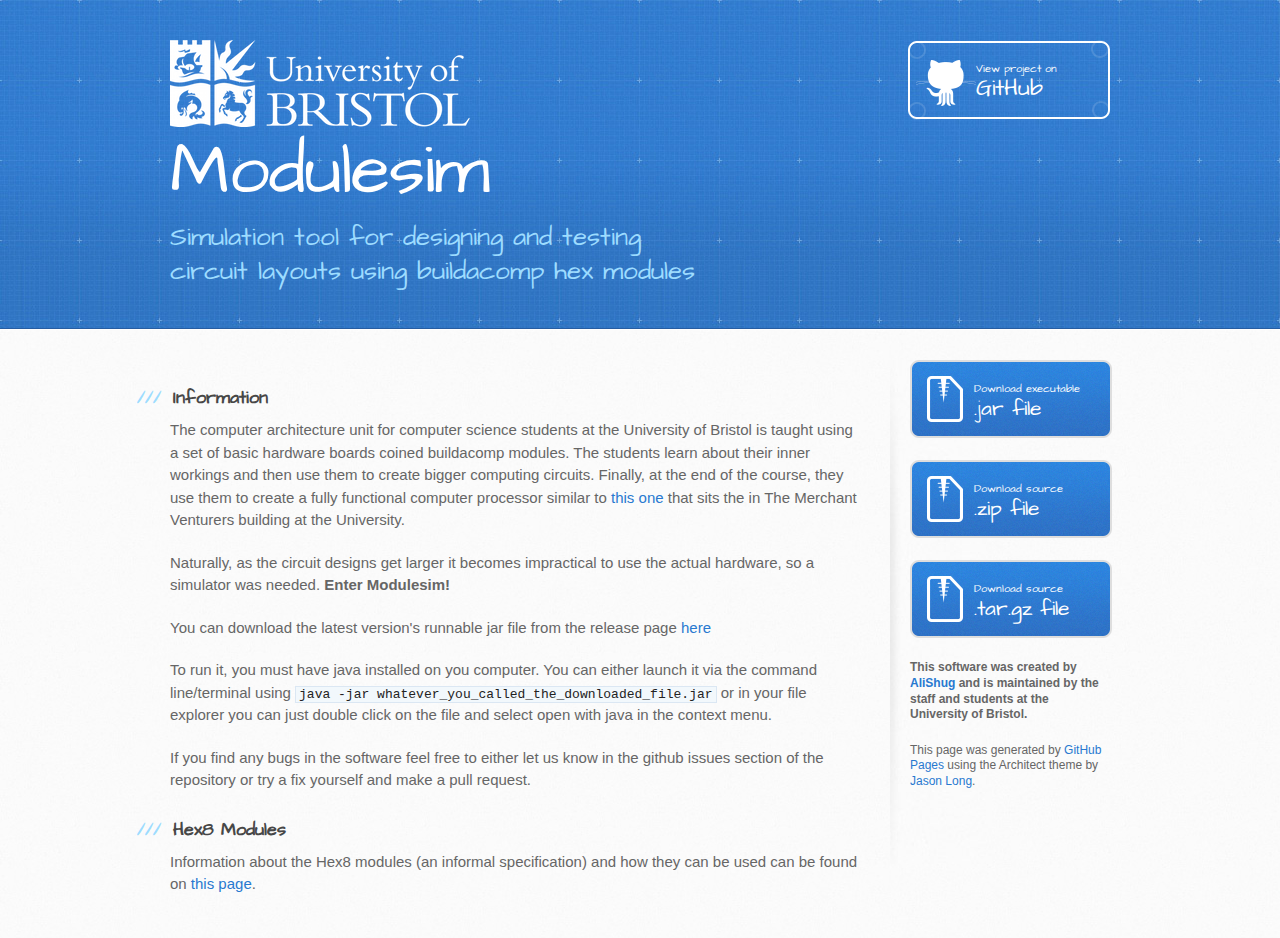
<file: index.html>
<!DOCTYPE html>
<html>
  <head>
    <meta charset='utf-8'>
    <meta http-equiv="X-UA-Compatible" content="chrome=1">
    <meta name="viewport" content="width=device-width, initial-scale=1, maximum-scale=1">
    <link href='https://fonts.googleapis.com/css?family=Architects+Daughter' rel='stylesheet' type='text/css'>
    <link rel="stylesheet" type="text/css" href="stylesheets/stylesheet.css" media="screen">
    <link rel="stylesheet" type="text/css" href="stylesheets/github-light.css" media="screen">
    <link rel="stylesheet" type="text/css" href="stylesheets/print.css" media="print">

    <!--[if lt IE 9]>
    <script src="//html5shiv.googlecode.com/svn/trunk/html5.js"></script>
    <![endif]-->

    <title>Modulesim (UoB)</title>
  </head>

  <body>
    <header>
      <div class="inner">
        <img id="logo" src="images/logo.png">
        <h1>Modulesim</h1>
        <h2>Simulation tool for designing and testing circuit layouts using  buildacomp hex modules</h2>
        <a href="https://github.com/uobteachingtechnologist/ModuleSim" class="button"><small>View project on</small> GitHub</a>
      </div>
    </header>

    <div id="content-wrapper">
      <div class="inner clearfix">
        <section id="main-content">
          <h3>
            <a class="anchor" href="#main" aria-hidden="true"><span class="octicon octicon-link"></span></a>Information
		  </h3>

          <p>The computer architecture unit for computer science students at the University of Bristol is taught using a set of basic hardware boards coined buildacomp modules. The students learn about their inner workings and then use them to create bigger computing circuits. Finally, at the end of the course, they use them to create a fully functional computer processor similar to <a href="https://bighexmachine.github.io/">this one</a> that sits the in The Merchant Venturers building at the University.</p>
          <p>Naturally, as the circuit designs get larger it becomes impractical to use the actual hardware, so a simulator was needed. <b>Enter Modulesim!</b></p>
          <p>You can download the latest version's runnable jar file from the release page <a href="https://github.com/uobteachingtechnologist/ModuleSim/releases">here</a></p>
          <p>To run it, you must have java installed on you computer. You can either launch it via the command line/terminal using <code>java -jar whatever_you_called_the_downloaded_file.jar</code> or in your file explorer you can just double click on the file and select open with java in the context menu.</p>
          <p>If you find any bugs in the software feel free to either let us know in the github issues section of the repository or try a fix yourself and make a pull request.</p>
		  
		  <h3>
            <a class="anchor" href="#hex8" aria-hidden="true"><span class="octicon octicon-link"></span></a>Hex8 Modules
		  </h3>

          <p>
			Information about the Hex8 modules (an informal specification) and how they can be used can be found on <a href="modules.html" alt="Hex8 Modules Specification">this page</a>.
		  </p>
        </section>
		
        <aside id="sidebar">
          <a href="https://github.com/uobteachingtechnologist/ModuleSim/releases" class="button">
            <small>Download executable</small>
            .jar file
          </a>
          <a href="https://github.com/uobteachingtechnologist/ModuleSim/zipball/master" class="button">
            <small>Download source</small>
            .zip file
          </a>
          <a href="https://github.com/uobteachingtechnologist/ModuleSim/tarball/master" class="button">
            <small>Download source</small>
            .tar.gz file
          </a>

          <p class="repo-owner">This software was created by <a href="https://github.com/AliShug">AliShug</a> and is maintained by the staff and students at the University of Bristol.</p>

          <p>This page was generated by <a href="https://pages.github.com">GitHub Pages</a> using the Architect theme by <a href="https://twitter.com/jasonlong">Jason Long</a>.</p>
        </aside>
      </div>
    </div>


  </body>
</html>
</file>
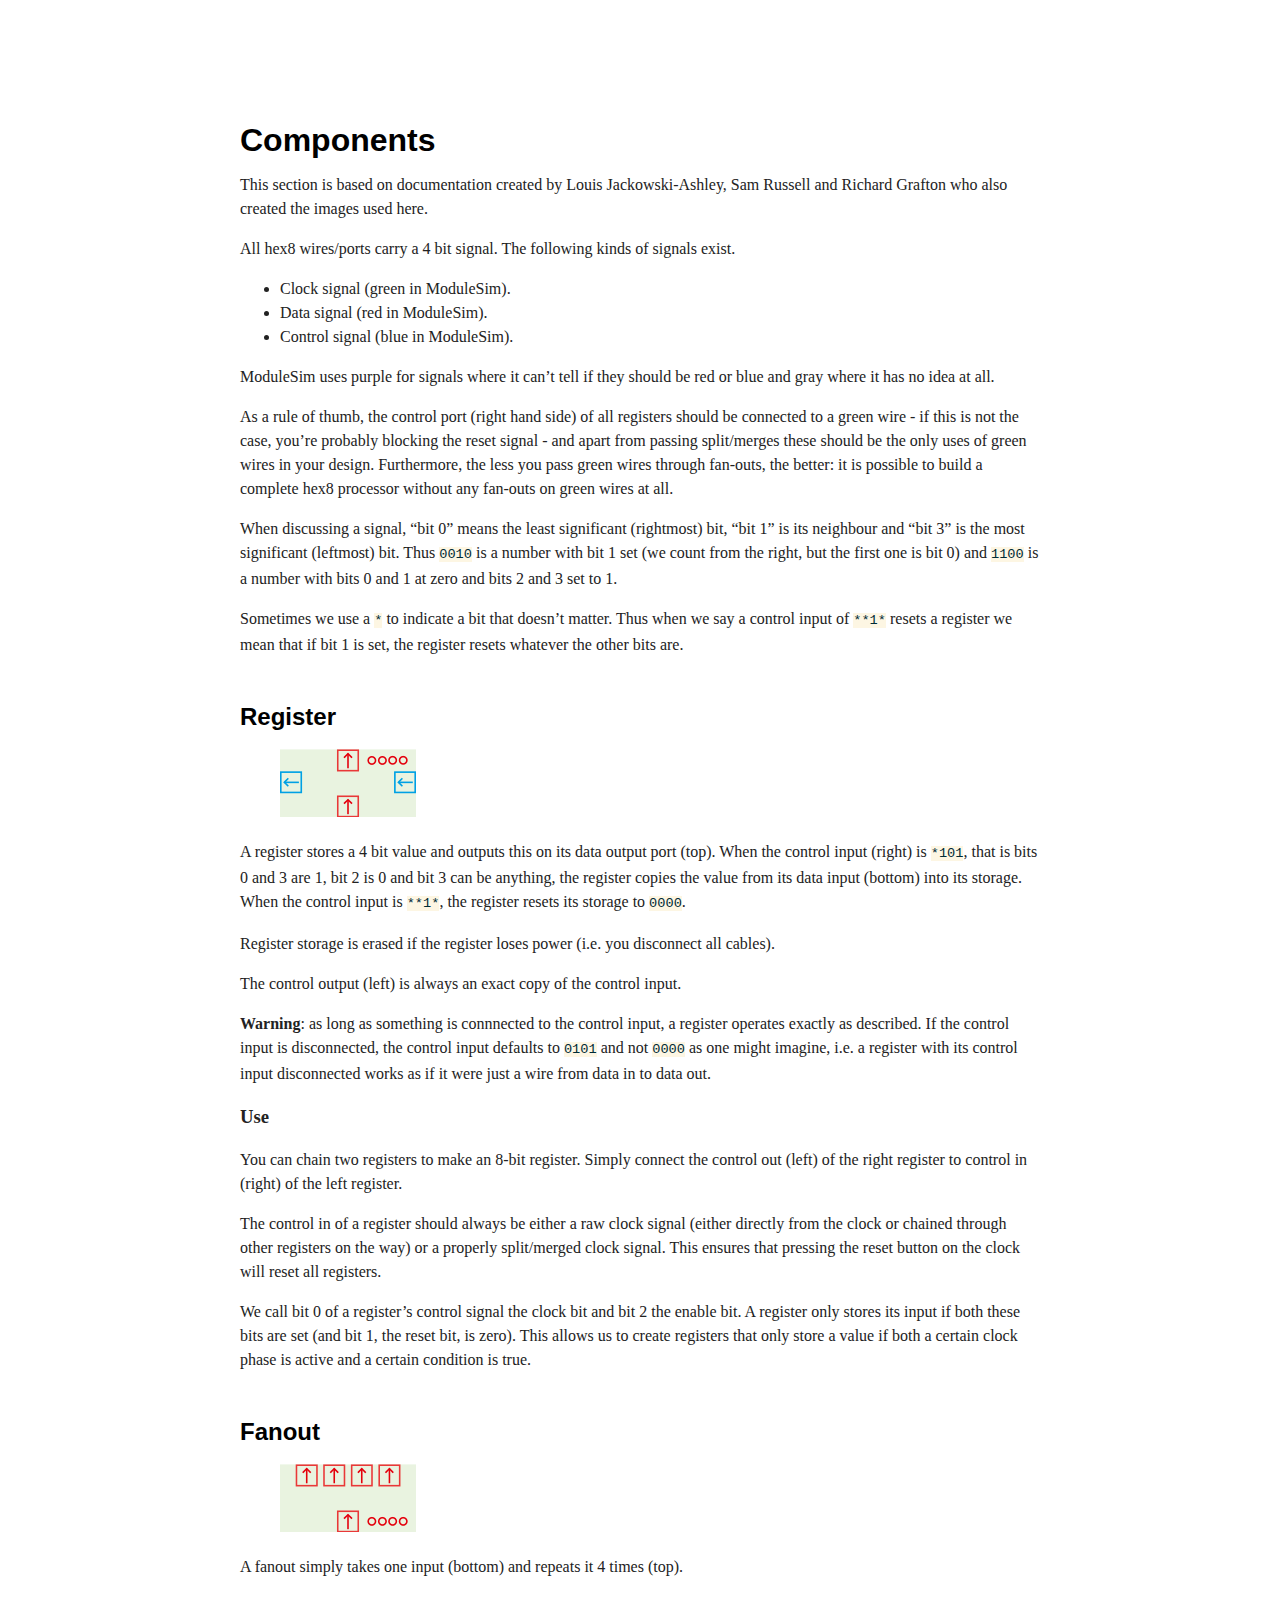
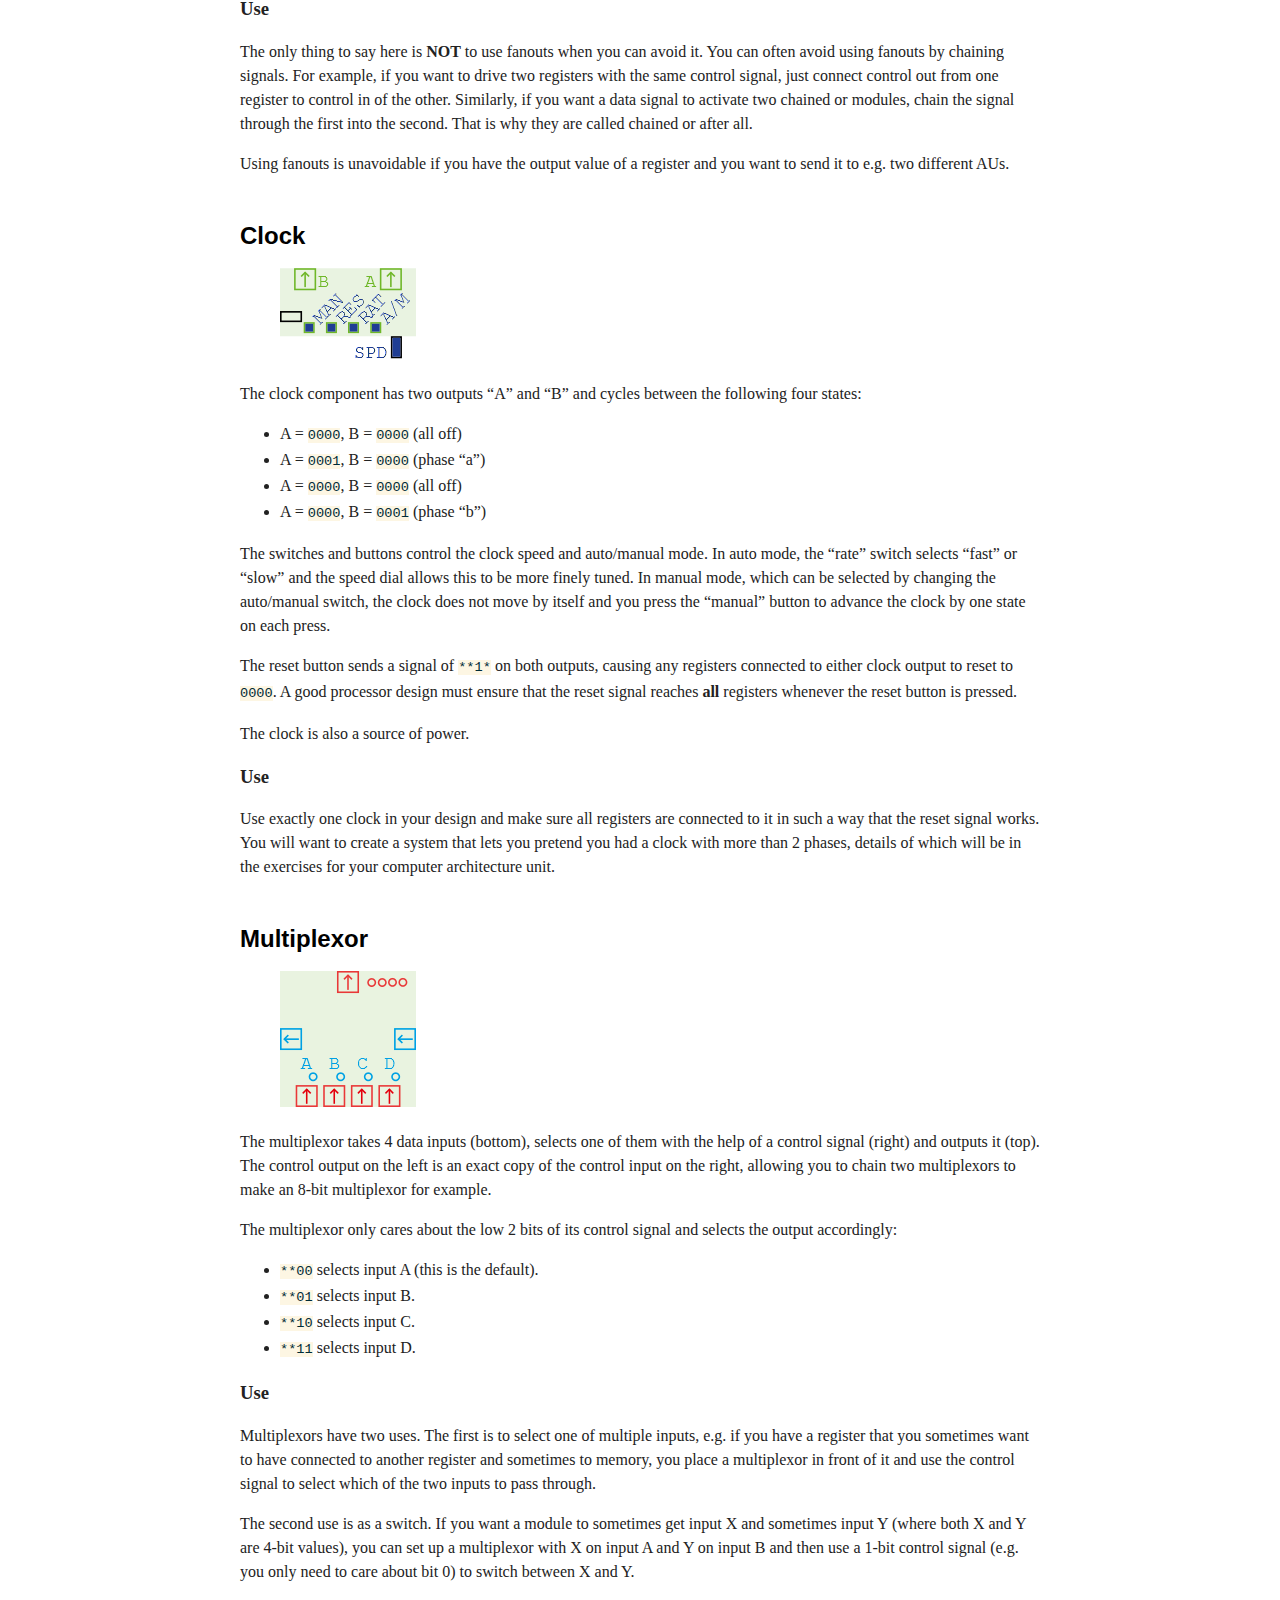
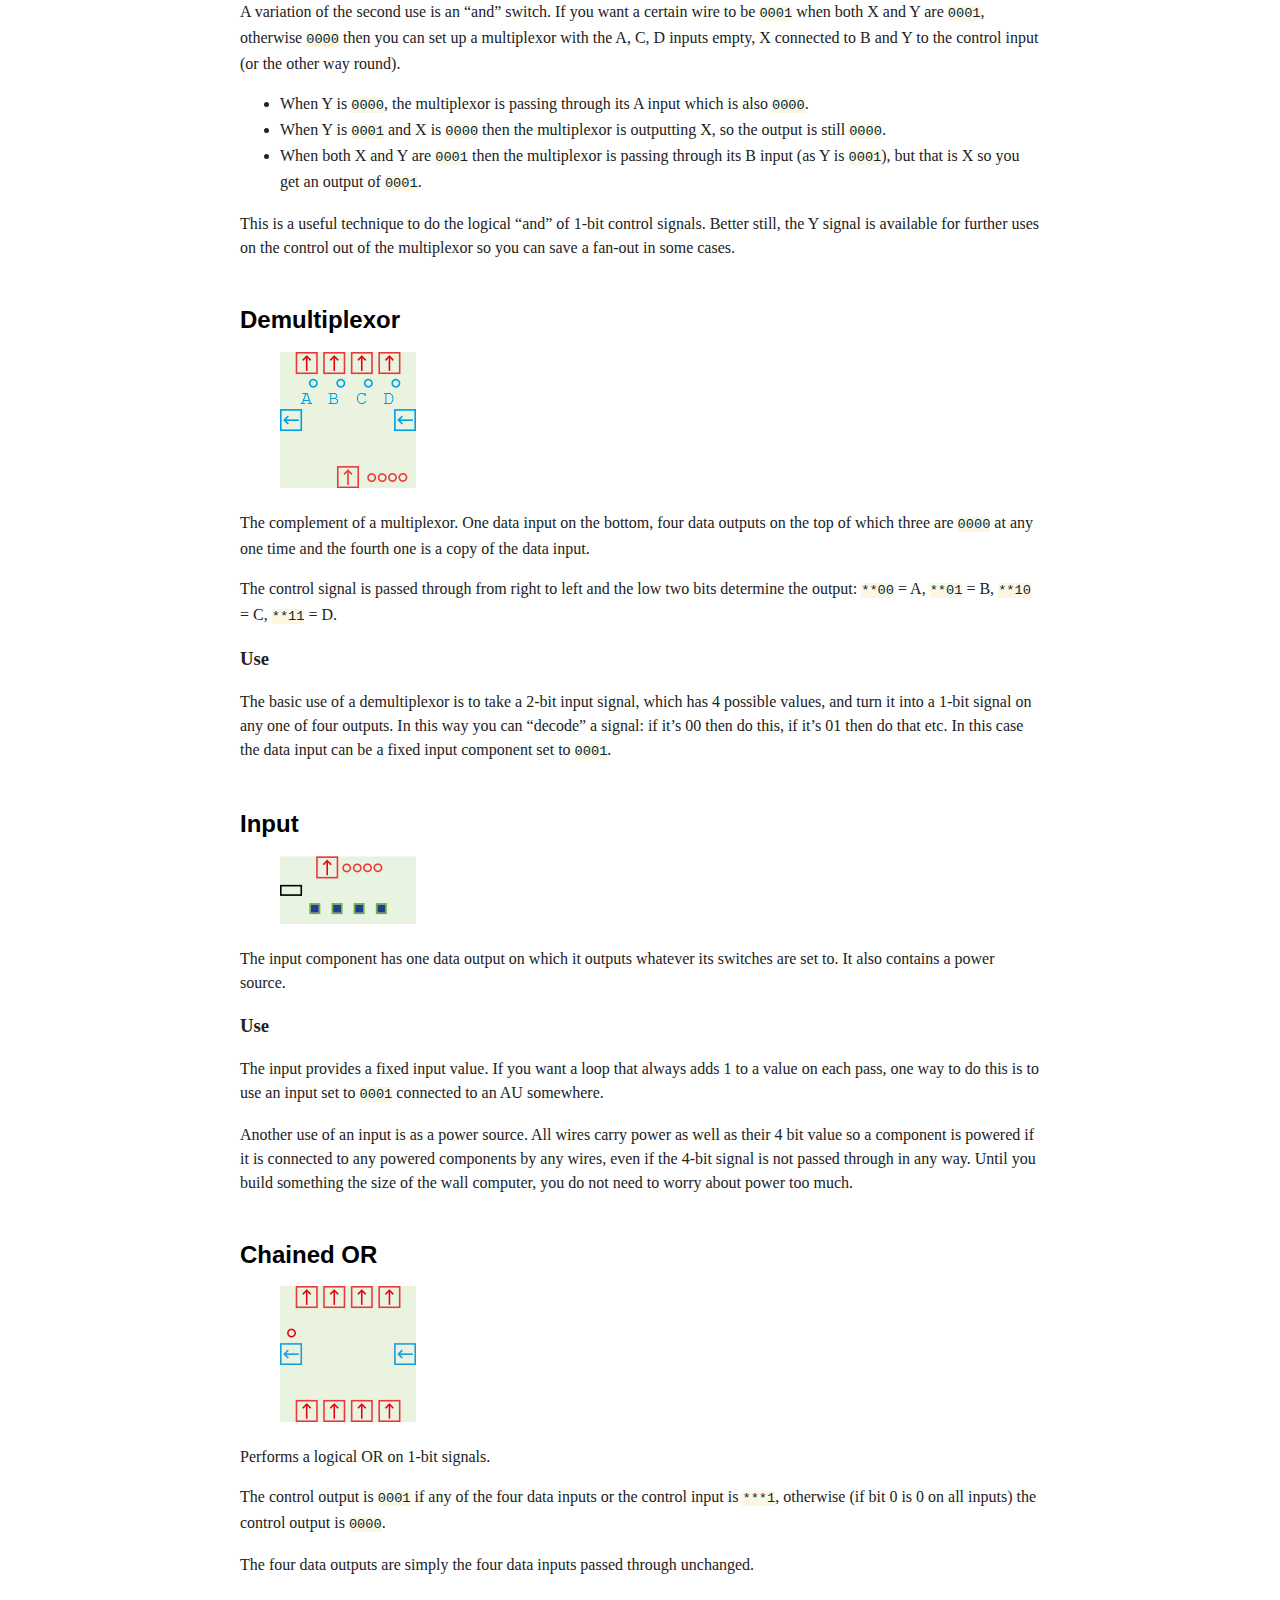
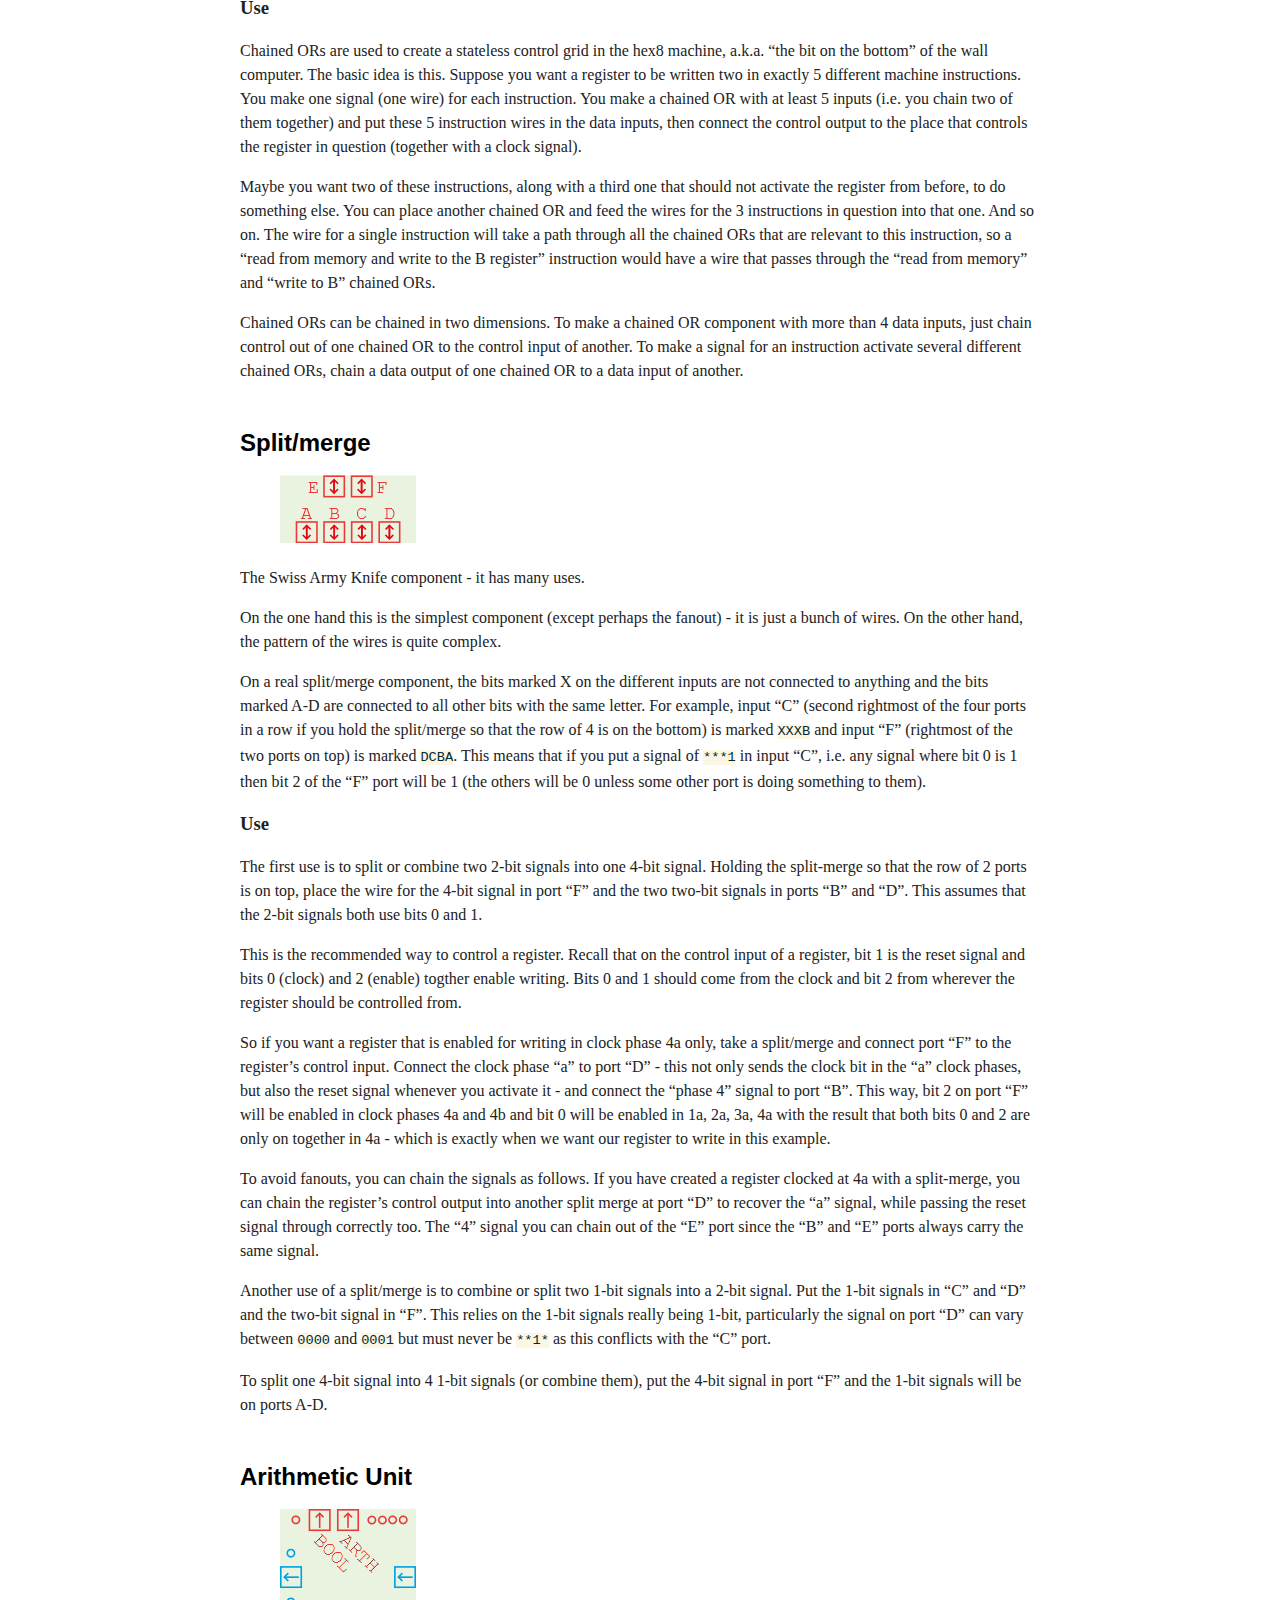
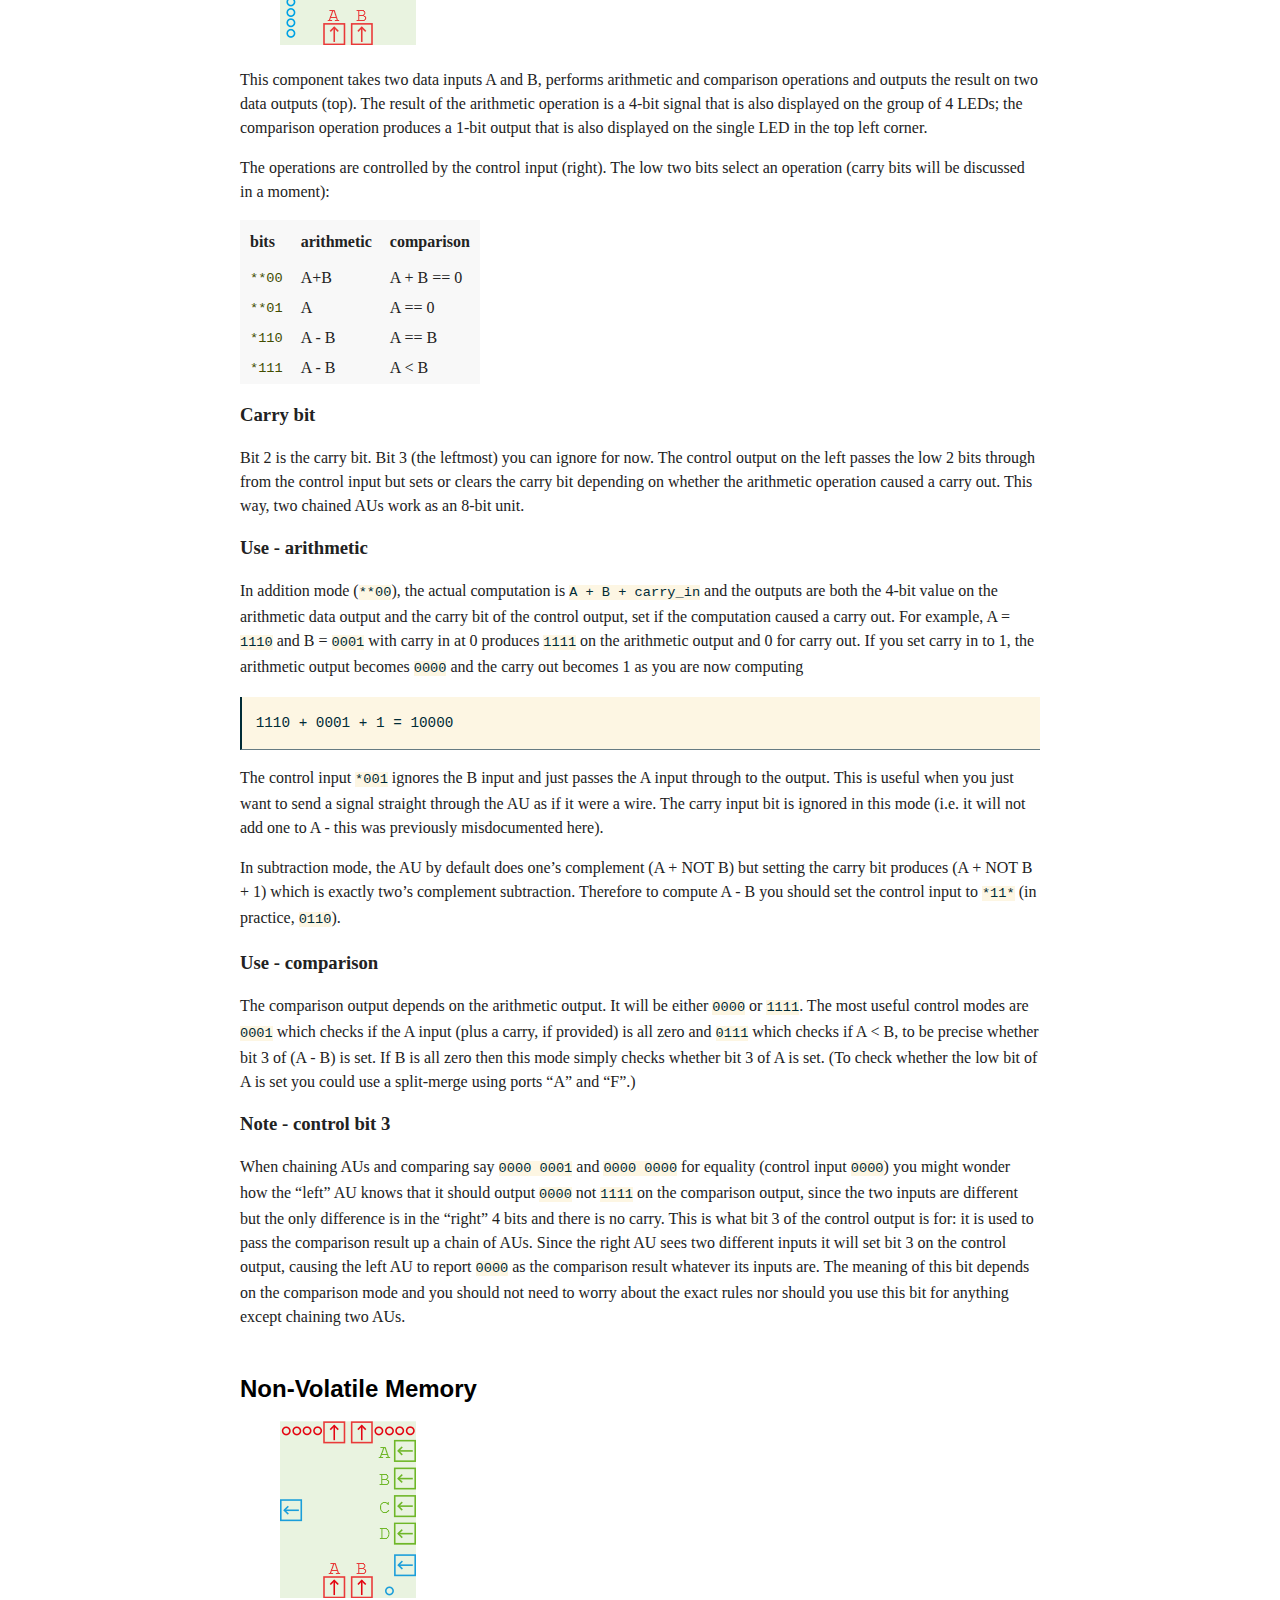
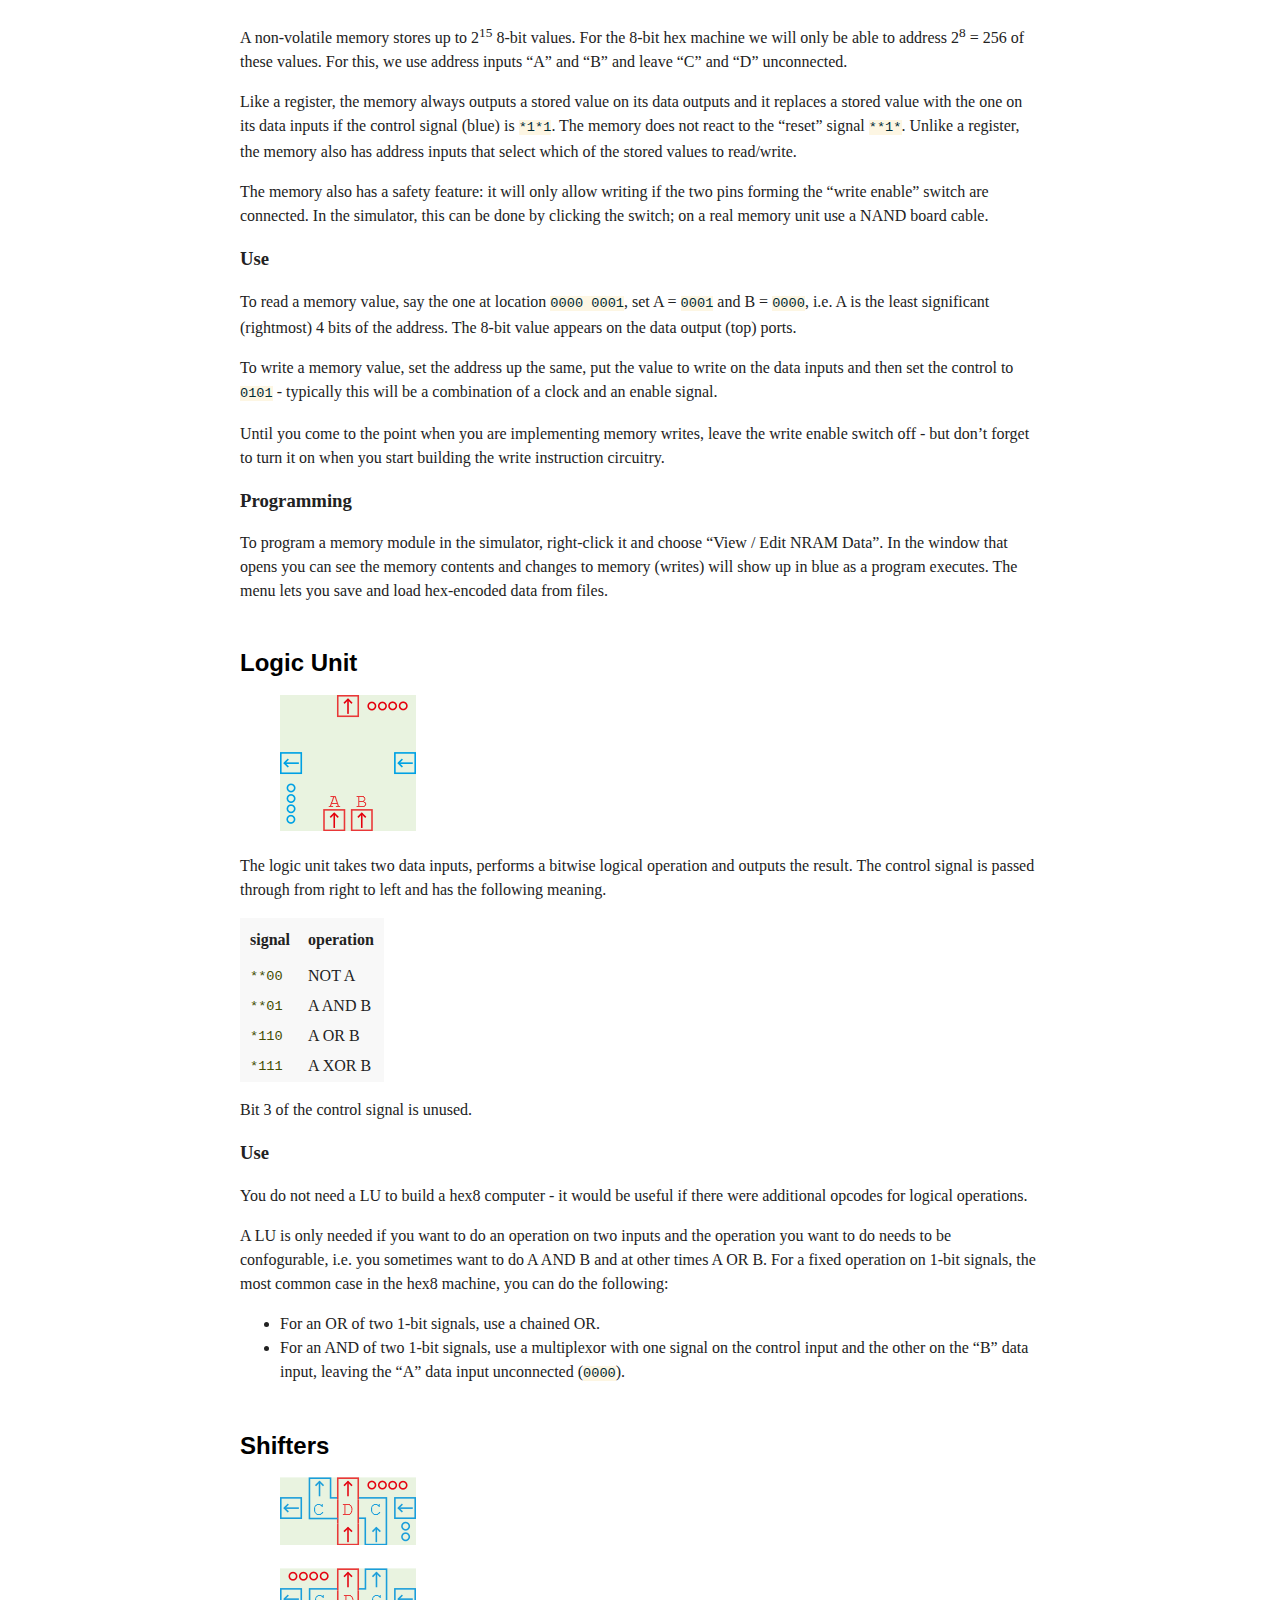
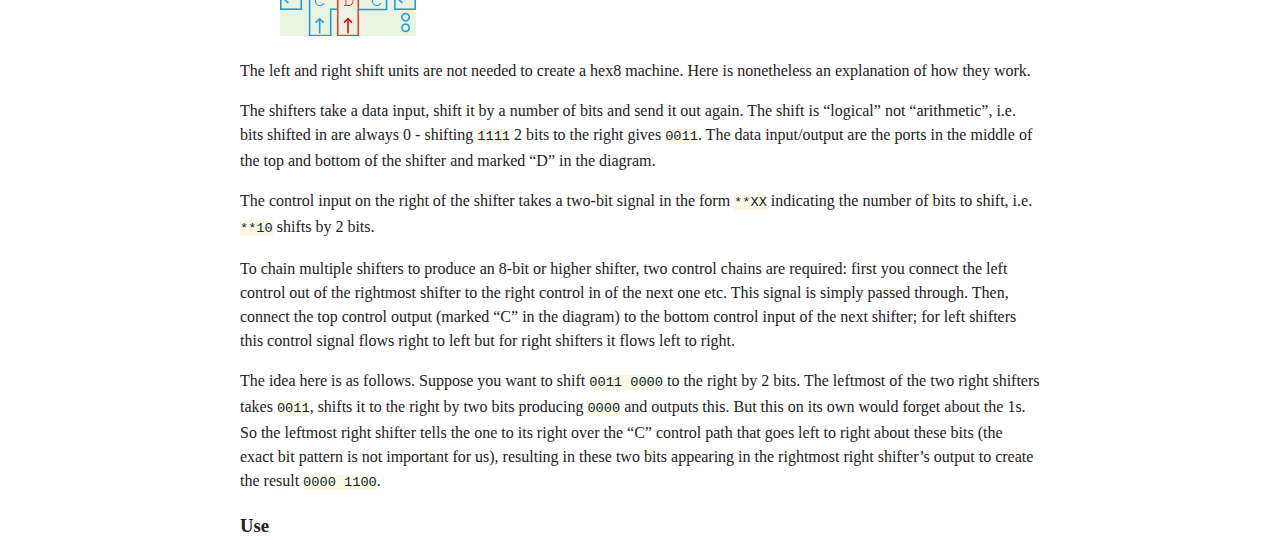
<file: modules.html>
<!DOCTYPE html>
<html><head>
<meta http-equiv="content-type" content="text/html; charset=UTF-8">
<meta charset="UTF-8">
<title>components</title>
<link rel="stylesheet" href="stylesheets/modules/styles.css">
</head>
<body>
<h1>Components</h1>

<p>This section is based on documentation created by Louis Jackowski-Ashley,
Sam Russell and Richard Grafton who also created the images used here.</p>

<p>All hex8 wires/ports carry a 4 bit signal. The following kinds of signals exist.</p>

<ul>
<li>Clock signal (green in ModuleSim).</li>
<li>Data signal (red in ModuleSim).</li>
<li>Control signal (blue in ModuleSim).</li>
</ul>

<p>ModuleSim uses purple for signals where it can’t tell if they should be red or
blue and gray where it has no idea at all.</p>

<p>As a rule of thumb, the control port (right hand side) of all registers should
be connected to a green wire - if this is not the case, you’re probably blocking
the reset signal - and apart from passing split/merges these should be the only
uses of green wires in your design. Furthermore, the less you pass green wires
through fan-outs, the better: it is possible to build a complete hex8 processor
without any fan-outs on green wires at all.</p>

<p>When discussing a signal, “bit 0” means the least significant (rightmost) bit,
“bit 1” is its neighbour and “bit 3” is the most significant (leftmost) bit.
Thus <code>0010</code> is a number with bit 1 set (we count from the right, but the first
one is bit 0) and <code>1100</code> is a number with bits 0 and 1 at zero and bits 2 and 3
set to 1.</p>

<p>Sometimes we use a <code>*</code> to indicate a bit that doesn’t matter. Thus when we say
a control input of <code>**1*</code> resets a register we mean that if bit 1 is set, the
register resets whatever the other bits are.</p>

<h2>Register</h2>

<figure>
<img src="images/modules/register.png" alt="register">
<figcaption>register</figcaption>
</figure>

<p>A register stores a 4 bit value and outputs this on its data output port (top).
When the control input (right) is <code>*101</code>, that is bits 0 and 3 are 1, bit 2 is 0
and bit 3 can be anything, the register copies the value from its data input
(bottom) into its storage. When the control input is <code>**1*</code>, the register resets
its storage to <code>0000</code>.</p>

<p>Register storage is erased if the register loses power (i.e. you disconnect all
cables).</p>

<p>The control output (left) is always an exact copy of the control input.</p>

<p><strong>Warning</strong>: as long as something is connnected to the control input, a register
operates exactly as described. If the control input is disconnected, the control
input defaults to <code>0101</code> and not <code>0000</code> as one might imagine, i.e. a register
with its control input disconnected works as if it were just a wire from data
in to data out.</p>

<h3>Use</h3>

<p>You can chain two registers to make an 8-bit register. Simply connect the
control out (left) of the right register to control in (right) of the left
register.</p>

<p>The control in of a register should always be either a raw clock signal (either
directly from the clock or chained through other registers on the way) or a
properly split/merged clock signal. This ensures that pressing the reset button
on the clock will reset all registers.</p>

<p>We call bit 0 of a register’s control signal the clock bit and bit 2 the enable
bit. A register only stores its input if both these bits are set (and bit 1,
the reset bit, is zero). This allows us to create registers that only store a
value if both a certain clock phase is active and a certain condition is true.</p>

<h2>Fanout</h2>

<figure>
<img src="images/modules/4-way-fanout.png" alt="4-way-fanout">
<figcaption>4-way-fanout</figcaption>
</figure>

<p>A fanout simply takes one input (bottom) and repeats it 4 times (top).</p>

<h3>Use</h3>

<p>The only thing to say here is <strong>NOT</strong> to use fanouts when you can avoid it. You
can often avoid using fanouts by chaining signals. For example, if you want to
drive two registers with the same control signal, just connect control out from
one register to control in of the other. Similarly, if you want a data signal to
activate two chained or modules, chain the signal through the first into the
second. That is why they are called chained or after all.</p>

<p>Using fanouts is unavoidable if you have the output value of a register and you
want to send it to e.g. two different AUs.</p>

<h2>Clock</h2>

<figure>
<img src="images/modules/clock.png" alt="clock">
<figcaption>clock</figcaption>
</figure>

<p>The clock component has two outputs “A” and “B” and cycles between the following
four states:</p>

<ul>
<li>A = <code>0000</code>, B = <code>0000</code> (all off)</li>
<li>A = <code>0001</code>, B = <code>0000</code> (phase “a”)</li>
<li>A = <code>0000</code>, B = <code>0000</code> (all off)</li>
<li>A = <code>0000</code>, B = <code>0001</code> (phase “b”)</li>
</ul>

<p>The switches and buttons control the clock speed and auto/manual mode. In auto
mode, the “rate” switch selects “fast” or “slow” and the speed dial allows this
to be more finely tuned. In manual mode, which can be selected by changing the
auto/manual switch, the clock does not move by itself and you press the “manual”
button to advance the clock by one state on each press.</p>

<p>The reset button sends a signal of <code>**1*</code> on both outputs, causing any registers
connected to either clock output to reset to <code>0000</code>. A good processor design
must ensure that the reset signal reaches <strong>all</strong> registers whenever the reset
button is pressed.</p>

<p>The clock is also a source of power.</p>

<h3>Use</h3>

<p>Use exactly one clock in your design and make sure all registers are connected
to it in such a way that the reset signal works. You will want to create a
system that lets you pretend you had a clock with more than 2 phases, details of
which will be in the exercises for your computer architecture unit.</p>

<h2>Multiplexor</h2>

<figure>
<img src="images/modules/multiplexor.png" alt="multiplexor">
<figcaption>multiplexor</figcaption>
</figure>

<p>The multiplexor takes 4 data inputs (bottom), selects one of them with the help
of a control signal (right) and outputs it (top). The control output on the left
is an exact copy of the control input on the right, allowing you to chain two
multiplexors to make an 8-bit multiplexor for example.</p>

<p>The multiplexor only cares about the low 2 bits of its control signal and
selects the output accordingly:</p>

<ul>
<li><code>**00</code> selects input A (this is the default).</li>
<li><code>**01</code> selects input B.</li>
<li><code>**10</code> selects input C.</li>
<li><code>**11</code> selects input D.</li>
</ul>

<h3>Use</h3>

<p>Multiplexors have two uses. The first is to select one of multiple inputs, e.g.
if you have a register that you sometimes want to have connected to another
register and sometimes to memory, you place a multiplexor in front of it and
use the control signal to select which of the two inputs to pass through.</p>

<p>The second use is as a switch. If you want a module to sometimes get input X and
sometimes input Y (where both X and Y are 4-bit values), you can set up a
multiplexor with X on input A and Y on input B and then use a 1-bit control
signal (e.g. you only need to care about bit 0) to switch between X and Y.</p>

<p>A variation of the second use is an “and” switch. If you want a certain wire to
be <code>0001</code> when both X and Y are <code>0001</code>, otherwise <code>0000</code> then you can set up a
multiplexor with the A, C, D inputs empty, X connected to B and Y to the control
input (or the other way round).</p>

<ul>
<li>When Y is <code>0000</code>, the multiplexor is passing through its A input which is
also <code>0000</code>.</li>
<li>When Y is <code>0001</code> and X is <code>0000</code> then the multiplexor is outputting X, so
the output is still <code>0000</code>.</li>
<li>When both X and Y are <code>0001</code> then the multiplexor is passing through its B
input (as Y is <code>0001</code>), but that is X so you get an output of <code>0001</code>.</li>
</ul>

<p>This is a useful technique to do the logical “and” of 1-bit control signals.
Better still, the Y signal is available for further uses on the control out of
the multiplexor so you can save a fan-out in some cases.</p>

<h2>Demultiplexor</h2>

<figure>
<img src="images/modules/demultiplexor.png" alt="demultiplexor">
<figcaption>demultiplexor</figcaption>
</figure>

<p>The complement of a multiplexor. One data input on the bottom, four data outputs
on the top of which three are <code>0000</code> at any one time and the fourth one is a
copy of the data input.</p>

<p>The control signal is passed through from right to left and the low two bits
determine the output: <code>**00</code> = A, <code>**01</code> = B, <code>**10</code> = C, <code>**11</code> = D.</p>

<h3>Use</h3>

<p>The basic use of a demultiplexor is to take a 2-bit input signal, which has 4
possible values, and turn it into a 1-bit signal on any one of four outputs.
In this way you can “decode” a signal: if it’s 00 then do this, if it’s 01 then
do that etc. In this case the data input can be a fixed input component set to
<code>0001</code>.</p>

<h2>Input</h2>

<figure>
<img src="images/modules/input.png" alt="input">
<figcaption>input</figcaption>
</figure>

<p>The input component has one data output on which it outputs whatever its
switches are set to. It also contains a power source.</p>

<h3>Use</h3>

<p>The input provides a fixed input value. If you want a loop that always adds 1
to a value on each pass, one way to do this is to use an input set to <code>0001</code>
connected to an AU somewhere.</p>

<p>Another use of an input is as a power source.
All wires carry power as well as their 4 bit value so a component is powered if
it is connected to any powered components by any wires, even if the 4-bit signal
is not passed through in any way. Until you build something the size of the
wall computer, you do not need to worry about power too much.</p>

<h2>Chained OR</h2>

<figure>
<img src="images/modules/chained-or.png" alt="chained-or">
<figcaption>chained-or</figcaption>
</figure>

<p>Performs a logical OR on 1-bit signals.</p>

<p>The control output is <code>0001</code> if any of the four data inputs or the control input
is <code>***1</code>, otherwise (if bit 0 is 0 on all inputs) the control output is <code>0000</code>.</p>

<p>The four data outputs are simply the four data inputs passed through unchanged.</p>

<h3>Use</h3>

<p>Chained ORs are used to create a stateless control grid in the hex8 machine,
a.k.a. “the bit on the bottom” of the wall computer. The basic idea is this.
Suppose you want a register to be written two in exactly 5 different machine
instructions. You make one signal (one wire) for each instruction. You make a
chained OR with at least 5 inputs (i.e. you chain two of them together) and put
these 5 instruction wires in the data inputs, then connect the control output to
the place that controls the register in question (together with a clock signal).</p>

<p>Maybe you want two of these instructions, along with a third one that should not
activate the register from before, to do something else. You can place another
chained OR and feed the wires for the 3 instructions in question into that one.
And so on. The wire for a single instruction will take a path through all the
chained ORs that are relevant to this instruction, so a “read from memory and
write to the B register” instruction would have a wire that passes through the
“read from memory” and “write to B” chained ORs.</p>

<p>Chained ORs can be chained in two dimensions. To make a chained OR component
with more than 4 data inputs, just chain control out of one chained OR to the
control input of another. To make a signal for an instruction activate several
different chained ORs, chain a data output of one chained OR to a data input of
another.</p>

<h2>Split/merge</h2>

<figure>
<img src="images/modules/split-merge.png" alt="split-merge">
<figcaption>split-merge</figcaption>
</figure>

<p>The Swiss Army Knife component - it has many uses.</p>

<p>On the one hand this is the simplest component (except perhaps the fanout) - it
is just a bunch of wires. On the other hand, the pattern of the wires is quite
complex.</p>

<p>On a real split/merge component, the bits marked X on the different inputs are
not connected to anything and the bits marked A-D are connected to all other
bits with the same letter. For example, input “C” (second rightmost of the four
ports in a row if you hold the split/merge so that the row of 4 is on the
bottom) is marked <code>XXXB</code> and input “F” (rightmost of the two ports on top) is
marked <code>DCBA</code>. This means that if you put a signal of <code>***1</code> in input “C”, i.e.
any signal where bit 0 is 1 then bit 2 of the “F” port will be 1 (the others
will be 0 unless some other port is doing something to them).</p>

<h3>Use</h3>

<p>The first use is to split or combine two 2-bit signals into one 4-bit signal.
Holding the split-merge so that the row of 2 ports is on top, place the wire for
the 4-bit signal in port “F” and the two two-bit signals in ports “B” and “D”.
This assumes that the 2-bit signals both use bits 0 and 1.</p>

<p>This is the recommended way to control a register. Recall that on the control
input of a register, bit 1 is the reset signal and bits 0 (clock) and 2 (enable)
togther enable writing. Bits 0 and 1 should come from the clock and bit 2 from
wherever the register should be controlled from.</p>

<p>So if you want a register that is enabled for writing in clock phase 4a only,
take a split/merge and connect port “F” to the register’s control input. Connect
the clock phase “a” to port “D” - this not only sends the clock bit in the “a”
clock phases, but also the reset signal whenever you activate it - and connect
the “phase 4” signal to port “B”. This way, bit 2 on port “F” will be enabled
in clock phases 4a and 4b and bit 0 will be enabled in 1a, 2a, 3a, 4a with the
result that both bits 0 and 2 are only on together in 4a - which is exactly when
we want our register to write in this example.</p>

<p>To avoid fanouts, you can chain the signals as follows. If you have created a
register clocked at 4a with a split-merge, you can chain the register’s control
output into another split merge at port “D” to recover the “a” signal, while
passing the reset signal through correctly too. The “4” signal you can chain
out of the “E” port since the “B” and “E” ports always carry the same signal.</p>

<p>Another use of a split/merge is to combine or split two 1-bit signals into a
2-bit signal. Put the 1-bit signals in “C” and “D” and the two-bit signal in “F”.
This relies on the 1-bit signals really being 1-bit, particularly the signal
on port “D” can vary between <code>0000</code> and <code>0001</code> but must never be <code>**1*</code> as this
conflicts with the “C” port.</p>

<p>To split one 4-bit signal into 4 1-bit signals (or combine them), put the 4-bit
signal in port “F” and the 1-bit signals will be on ports A-D.</p>

<h2>Arithmetic Unit</h2>

<figure>
<img src="images/modules/arithmetic-unit.png" alt="arithmetic-unit">
<figcaption>arithmetic-unit</figcaption>
</figure>

<p>This component takes two data inputs A and B, performs arithmetic and comparison
operations and outputs the result on two data outputs (top). The result of the
arithmetic operation is a 4-bit signal that is also displayed on the group of 4
LEDs; the comparison operation produces a 1-bit output that is also displayed on
the single LED in the top left corner.</p>

<p>The operations are controlled by the control input (right). The low two bits
select an operation (carry bits will be discussed in a moment):</p>

<table>
<colgroup>
<col>
<col>
<col>
</colgroup>

<thead>
<tr>
	<th>bits</th>
	<th>arithmetic</th>
	<th>comparison</th>
</tr>
</thead>

<tbody>
<tr>
	<td><code>**00</code></td>
	<td>A+B</td>
	<td>A + B == 0</td>
</tr>
<tr>
	<td><code>**01</code></td>
	<td>A</td>
	<td>A == 0</td>
</tr>
<tr>
	<td><code>*110</code></td>
	<td>A - B</td>
	<td>A == B</td>
</tr>
<tr>
	<td><code>*111</code></td>
	<td>A - B</td>
	<td>A &lt; B</td>
</tr>
</tbody>
</table>

<h3>Carry bit</h3>

<p>Bit 2 is the carry bit. Bit 3 (the leftmost) you can ignore for now.
The control output on the left passes the low 2 bits through from the control
input but sets or clears the carry bit depending on whether the arithmetic
operation caused a carry out. This way, two chained AUs work as an 8-bit unit.</p>

<h3>Use - arithmetic</h3>

<p>In addition mode (<code>**00</code>), the actual computation is <code>A + B + carry_in</code> and the
outputs are both the 4-bit value on the arithmetic data output and the carry bit
of the control output, set if the computation caused a carry out. For example,
A = <code>1110</code> and B = <code>0001</code> with carry in at 0 produces <code>1111</code> on the arithmetic
output and 0 for carry out. If you set carry in to 1, the arithmetic output
becomes <code>0000</code> and the carry out becomes 1 as you are now computing</p>

<pre><code>1110 + 0001 + 1 = 10000
</code></pre>

<p>The control input <code>*001</code> ignores the B input and just passes the A input through
to the output. This is useful when you just want to send a signal straight
through the AU as if it were a wire. The carry input bit is ignored in this mode (i.e. it will
not add one to A - this was previously misdocumented here).</p>

<p>In subtraction mode, the AU by default does one’s complement (A + NOT B) but
setting the carry bit produces (A + NOT B + 1) which is exactly two’s complement
subtraction. Therefore to compute A - B you should set the control input to
<code>*11*</code> (in practice, <code>0110</code>).</p>

<h3>Use - comparison</h3>

<p>The comparison output depends on the arithmetic output. It will be either <code>0000</code>
or <code>1111</code>. The most useful control modes are <code>0001</code> which checks if the A input
(plus a carry, if provided) is all zero and <code>0111</code> which checks if A &lt; B, to be
precise whether bit 3 of (A - B) is set. If B is all zero then this mode simply
checks whether bit 3 of A is set. (To check whether the low bit of A is set you
could use a split-merge using ports “A” and “F”.)</p>

<h3>Note - control bit 3</h3>

<p>When chaining AUs and comparing say <code>0000 0001</code> and <code>0000 0000</code> for equality
(control input <code>0000</code>) you might wonder how the “left” AU knows that it should
output <code>0000</code> not <code>1111</code> on the comparison output, since the two inputs are
different but the only difference is in the “right” 4 bits and there is no
carry. This is what bit 3 of the control output is for: it is used to pass the
comparison result up a chain of AUs. Since the right AU sees two different
inputs it will set bit 3 on the control output, causing the left AU to report
<code>0000</code> as the comparison result whatever its inputs are. The meaning of this bit
depends on the comparison mode and you should not need to worry about the exact
rules nor should you use this bit for anything except chaining two AUs.</p>

<h2>Non-Volatile Memory</h2>

<figure>
<img src="images/modules/non-volatile-memory.png" alt="non-volatile-memory">
<figcaption>non-volatile-memory</figcaption>
</figure>

<p>A non-volatile memory stores up to 2<sup>15</sup> 8-bit values. For the 8-bit hex machine
we will only be able to address 2<sup>8</sup> = 256 of these values. For this, we use
address inputs “A” and “B” and leave “C” and “D” unconnected.</p>

<p>Like a register, the memory always outputs a stored value on its data outputs
and it replaces a stored value with the one on its data inputs if the control
signal (blue) is <code>*1*1</code>. The memory does not react to the “reset” signal <code>**1*</code>.
Unlike a register, the memory also has address inputs that select which of the
stored values to read/write.</p>

<p>The memory also has a safety feature: it will only allow writing if the two pins
forming the “write enable” switch are connected. In the simulator, this can be
done by clicking the switch; on a real memory unit use a NAND board cable.</p>

<h3>Use</h3>

<p>To read a memory value, say the one at location <code>0000 0001</code>, set A = <code>0001</code> and
B = <code>0000</code>, i.e. A is the least significant (rightmost) 4 bits of the address.
The 8-bit value appears on the data output (top) ports.</p>

<p>To write a memory value, set the address up the same, put the value to write on
the data inputs and then set the control to <code>0101</code> - typically this will be a
combination of a clock and an enable signal.</p>

<p>Until you come to the point when you are implementing memory writes, leave the
write enable switch off - but don’t forget to turn it on when you start building
the write instruction circuitry.</p>

<h3>Programming</h3>

<p>To program a memory module in the simulator, right-click it and choose “View /
Edit NRAM Data”. In the window that opens you can see the memory contents and
changes to memory (writes) will show up in blue as a program executes. The menu
lets you save and load hex-encoded data from files.</p>

<h2>Logic Unit</h2>

<figure>
<img src="images/modules/logic-unit.png" alt="logic-unit">
<figcaption>logic-unit</figcaption>
</figure>

<p>The logic unit takes two data inputs, performs a bitwise logical operation and
outputs the result. The control signal is passed through from right to left and
has the following meaning.</p>

<table>
<colgroup>
<col>
<col>
</colgroup>

<thead>
<tr>
	<th>signal</th>
	<th>operation</th>
</tr>
</thead>

<tbody>
<tr>
	<td><code>**00</code></td>
	<td>NOT A</td>
</tr>
<tr>
	<td><code>**01</code></td>
	<td>A AND B</td>
</tr>
<tr>
	<td><code>*110</code></td>
	<td>A OR B</td>
</tr>
<tr>
	<td><code>*111</code></td>
	<td>A XOR B</td>
</tr>
</tbody>
</table>

<p>Bit 3 of the control signal is unused.</p>

<h3>Use</h3>

<p>You do not need a LU to build a hex8 computer - it would be useful if there were
additional opcodes for logical operations.</p>

<p>A LU is only needed if you want to do an operation on two inputs and the
operation you want to do needs to be confogurable, i.e. you sometimes want to
do A AND B and at other times A OR B. For a fixed operation on 1-bit signals,
the most common case in the hex8 machine, you can do the following:</p>

<ul>
<li>For an OR of two 1-bit signals, use a chained OR.</li>
<li>For an AND of two 1-bit signals, use a multiplexor with one signal on the
control input and the other on the “B” data input, leaving the “A” data
input unconnected (<code>0000</code>).</li>
</ul>

<h2>Shifters</h2>

<figure>
<img src="images/modules/left-shift.png" alt="left-shift">
<figcaption>left-shift</figcaption>
</figure>

<figure>
<img src="images/modules/right-shift.png" alt="right-shift">
<figcaption>right-shift</figcaption>
</figure>

<p>The left and right shift units are not needed to create a hex8 machine. Here is
nonetheless an explanation of how they work.</p>

<p>The shifters take a data input, shift it by a number of bits and send it out
again. The shift is “logical” not “arithmetic”, i.e. bits shifted in are always
0 - shifting <code>1111</code> 2 bits to the right gives <code>0011</code>. The data input/output are
the ports in the middle of the top and bottom of the shifter and marked “D” in
the diagram.</p>

<p>The control input on the right of the shifter takes a two-bit signal in the form
<code>**XX</code> indicating the number of bits to shift, i.e. <code>**10</code> shifts by 2 bits.</p>

<p>To chain multiple shifters to produce an 8-bit or higher shifter, two control
chains are required: first you connect the left control out of the rightmost
shifter to the right control in of the next one etc. This signal is simply
passed through. Then, connect the top control output (marked “C” in the diagram)
to the bottom control input of the next shifter; for left shifters this control
signal flows right to left but for right shifters it flows left to right.</p>

<p>The idea here is as follows. Suppose you want to shift <code>0011 0000</code> to the right
by 2 bits. The leftmost of the two right shifters takes <code>0011</code>, shifts it to the
right by two bits producing <code>0000</code> and outputs this. But this on its own would
forget about the 1s. So the leftmost right shifter tells the one to its right
over the “C” control path that goes left to right about these bits (the exact
bit pattern is not important for us), resulting in these two bits appearing in
the rightmost right shifter’s output to create the result <code>0000 1100</code>.</p>

<h3>Use</h3>

<p>Shifters are not required to build a hex8 machine.</p>



</body></html>
</file>
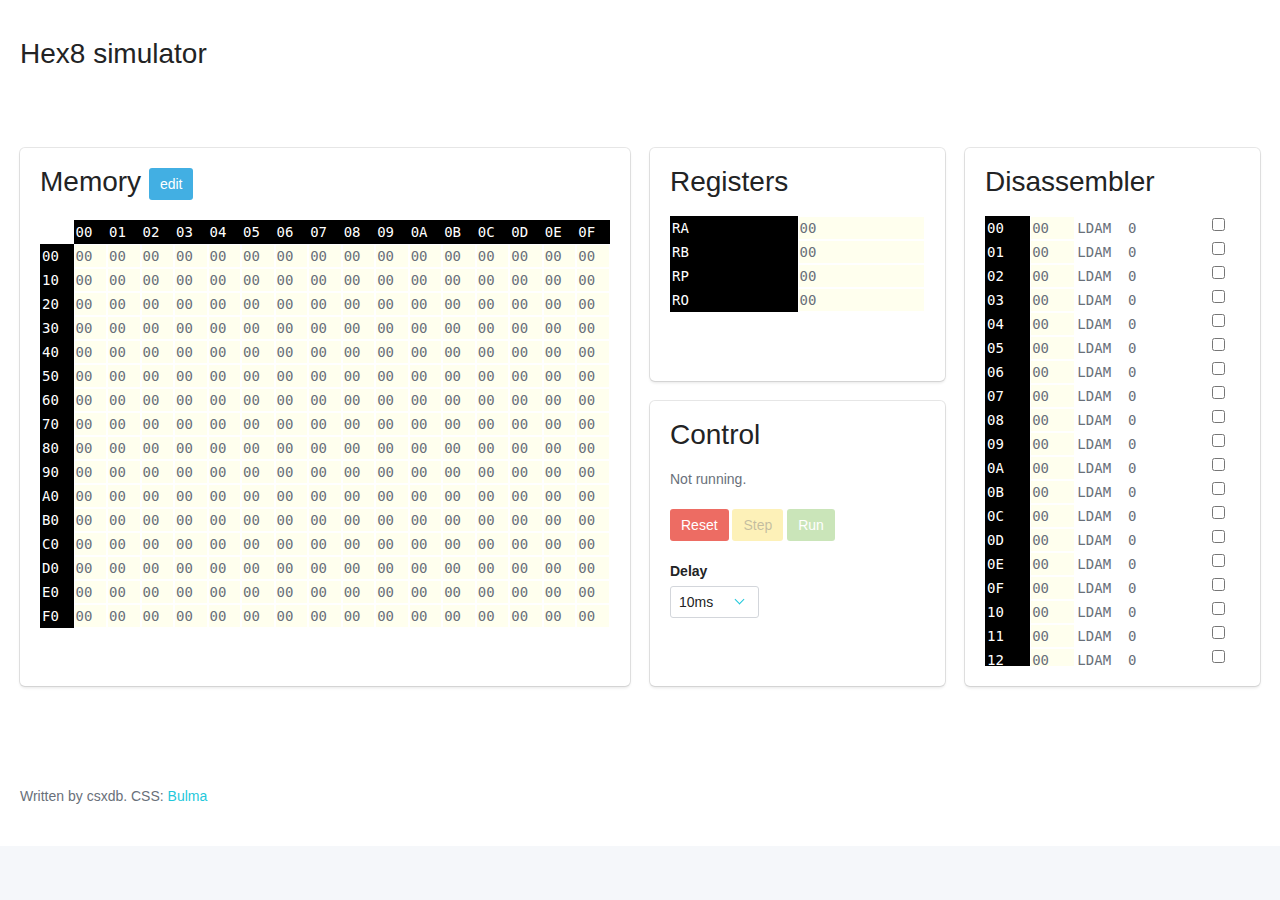
<file: simulator/hex.html>
<!DOCTYPE html>
<html>
<head>
    <title>Hex8 simulator</title>
    <link rel="stylesheet" type="text/css" href="bulma.css" />
    <link rel="stylesheet" type="text/css" href="hex.css" />
    <script type="text/javascript" src="jquery-3.1.0.js"></script>
    <script type="text/javascript" src="hex.js"></script>
</head>
<body>

<section class="section">
    <h1 class="title">Hex8 simulator</h1>
</section>

<section class="section">
<div class="notification is-danger" id="messages">
<button class="delete" id="clearmessage"></button>
<div id="messages_content"></div>
</div>

<div id="mainpage" class="tile is-ancestor">
    <div class="tile is-6 is-parent">
        <div class="tile is-child box">
    
    <p class="title">Memory
    <input type="button" class="button is-info" id="load" value="edit" />
    </p>
    <div id="memory"></div>

        </div>
    </div>

    <div class="tile is-3 is-vertical">
        <div class="tile is-parent">
             <div class="tile is-child box">
                <p class="title">Registers</p>

    <div>
    <table class="mem_table">
        <tr>
            <td class="row_header">RA</td>
            <td id="areg" class="mem_cell">00</td>
        </tr>
        <tr>
            <td class="row_header">RB</td>
            <td id="breg" class="mem_cell">00</td>
        </tr>
        <tr>
            <td class="row_header">RP</td>
            <td id="preg" class="mem_cell">00</td>
        </tr>
        <tr>
            <td class="row_header">RO</td>
            <td id="oreg" class="mem_cell">00</td>
        </tr>
    </table>
    </div>

             </div>
        </div>
        <div class="tile is-parent">
             <div class="tile is-child box">
                <p class="title">Control</p>

    <p id="is_running">Not running.</p>
    <br />
    <input type="button" class="button is-danger" value="Reset" id="reset" />
    <input type="button" class="button is-warning" value="Step" id="step" />
    <input type="button" class="button is-success" value="Run" id="run" />
    <br />
    <br />
    <label class="label">Delay</label>
    <p class="control">
        <span class="select">
            <select id="delay">
                <option>10ms</option>
                <option>20ms</option>
                <option>50ms</option>
                <option>100ms</option>
                <option>200ms</option>
                <option>500ms</option>
                <option>1s</option>
            </select>
        </span>
    </p>

             </div>
        </div>
    </div>

    <div class="tile is-3 is-parent">
        <div class="tile is-child box" id="memory">
            <p class="title">Disassembler</p>
            <div id="disassembly"></div>
        </div>
    </div>
</div>

<div class="tile is-ancestor" id="editmem">
    <div class="tile is-parent">
        <div class="tile is-child box">

    <p class="title">Memory Editor
    <input type="button" class="button is-success" id="edityes" value="Accept" />
    <input type="button" class="button is-danger" id="editno" value="Cancel" />
    </p>
    <textarea cols="60" rows="16" id="memory_editor"></textarea>

        </div>
    </div>
</div>

</section>

<section class="section">
<p>Written by csxdb. CSS: <a href="http://bulma.io">Bulma</a></p>
</section>

</body>
</html>
</file>
<file: stylesheets/github-light.css>
/*
   Copyright 2014 GitHub Inc.

   Licensed under the Apache License, Version 2.0 (the "License");
   you may not use this file except in compliance with the License.
   You may obtain a copy of the License at

       http://www.apache.org/licenses/LICENSE-2.0

   Unless required by applicable law or agreed to in writing, software
   distributed under the License is distributed on an "AS IS" BASIS,
   WITHOUT WARRANTIES OR CONDITIONS OF ANY KIND, either express or implied.
   See the License for the specific language governing permissions and
   limitations under the License.

*/

.pl-c /* comment */ {
  color: #969896;
}

.pl-c1      /* constant, markup.raw, meta.diff.header, meta.module-reference, meta.property-name, support, support.constant, support.variable, variable.other.constant */,
.pl-s .pl-v /* string variable */ {
  color: #0086b3;
}

.pl-e  /* entity */,
.pl-en /* entity.name */ {
  color: #795da3;
}

.pl-s .pl-s1 /* string source */,
.pl-smi      /* storage.modifier.import, storage.modifier.package, storage.type.java, variable.other, variable.parameter.function */ {
  color: #333;
}

.pl-ent /* entity.name.tag */ {
  color: #63a35c;
}

.pl-k /* keyword, storage, storage.type */ {
  color: #a71d5d;
}

.pl-pds              /* punctuation.definition.string, string.regexp.character-class */,
.pl-s                /* string */,
.pl-s .pl-pse .pl-s1 /* string punctuation.section.embedded source */,
.pl-sr               /* string.regexp */,
.pl-sr .pl-cce       /* string.regexp constant.character.escape */,
.pl-sr .pl-sra       /* string.regexp string.regexp.arbitrary-repitition */,
.pl-sr .pl-sre       /* string.regexp source.ruby.embedded */ {
  color: #183691;
}

.pl-v /* variable */ {
  color: #ed6a43;
}

.pl-id /* invalid.deprecated */ {
  color: #b52a1d;
}

.pl-ii /* invalid.illegal */ {
  background-color: #b52a1d;
  color: #f8f8f8;
}

.pl-sr .pl-cce /* string.regexp constant.character.escape */ {
  color: #63a35c;
  font-weight: bold;
}

.pl-ml /* markup.list */ {
  color: #693a17;
}

.pl-mh        /* markup.heading */,
.pl-mh .pl-en /* markup.heading entity.name */,
.pl-ms        /* meta.separator */ {
  color: #1d3e81;
  font-weight: bold;
}

.pl-mq /* markup.quote */ {
  color: #008080;
}

.pl-mi /* markup.italic */ {
  color: #333;
  font-style: italic;
}

.pl-mb /* markup.bold */ {
  color: #333;
  font-weight: bold;
}

.pl-md /* markup.deleted, meta.diff.header.from-file */ {
  background-color: #ffecec;
  color: #bd2c00;
}

.pl-mi1 /* markup.inserted, meta.diff.header.to-file */ {
  background-color: #eaffea;
  color: #55a532;
}

.pl-mdr /* meta.diff.range */ {
  color: #795da3;
  font-weight: bold;
}

.pl-mo /* meta.output */ {
  color: #1d3e81;
}
</file>
<file: stylesheets/print.css>
html, body, div, span, applet, object, iframe,
h1, h2, h3, h4, h5, h6, p, blockquote, pre,
a, abbr, acronym, address, big, cite, code,
del, dfn, em, img, ins, kbd, q, s, samp,
small, strike, strong, sub, sup, tt, var,
b, u, i, center,
dl, dt, dd, ol, ul, li,
fieldset, form, label, legend,
table, caption, tbody, tfoot, thead, tr, th, td,
article, aside, canvas, details, embed,
figure, figcaption, footer, header, hgroup,
menu, nav, output, ruby, section, summary,
time, mark, audio, video {
  padding: 0;
  margin: 0;
  font: inherit;
  font-size: 100%;
  vertical-align: baseline;
  border: 0;
}
/* HTML5 display-role reset for older browsers */
article, aside, details, figcaption, figure,
footer, header, hgroup, menu, nav, section {
  display: block;
}
body {
  line-height: 1;
}
ol, ul {
  list-style: none;
}
blockquote, q {
  quotes: none;
}
blockquote:before, blockquote:after,
q:before, q:after {
  content: '';
  content: none;
}
table {
  border-spacing: 0;
  border-collapse: collapse;
}
body {
  font-family: 'Helvetica Neue', Helvetica, Arial, serif;
  font-size: 13px;
  line-height: 1.5;
  color: #000;
}

a {
  font-weight: bold;
  color: #d5000d;
}

header {
  padding-top: 35px;
  padding-bottom: 10px;
}

header h1 {
  font-size: 48px;
  font-weight: bold;
  line-height: 1.2;
  color: #303030;
  letter-spacing: -1px;
}

header h2 {
  font-size: 24px;
  font-weight: normal;
  line-height: 1.3;
  color: #aaa;
  letter-spacing: -1px;
}
#downloads {
  display: none;
}
#main_content {
  padding-top: 20px;
}

code, pre {
  margin-bottom: 30px;
  font-family: Monaco, "Bitstream Vera Sans Mono", "Lucida Console", Terminal;
  font-size: 12px;
  color: #222;
}

code {
  padding: 0 3px;
}

pre {
  padding: 20px;
  overflow: auto;
  border: solid 1px #ddd;
}
pre code {
  padding: 0;
}

ul, ol, dl {
  margin-bottom: 20px;
}


/* COMMON STYLES */

table {
  width: 100%;
  border: 1px solid #ebebeb;
}

th {
  font-weight: 500;
}

td {
  font-weight: 300;
  text-align: center;
  border: 1px solid #ebebeb;
}

form {
  padding: 20px;
  background: #f2f2f2;

}


/* GENERAL ELEMENT TYPE STYLES */

h1 {
  font-size: 2.8em;
}

h2 {
  margin-bottom: 8px;
  font-size: 22px;
  font-weight: bold;
  color: #303030;
}

h3 {
  margin-bottom: 8px;
  font-size: 18px;
  font-weight: bold;
  color: #d5000d;
}

h4 {
  font-size: 16px;
  font-weight: bold;
  color: #303030;
}

h5 {
  font-size: 1em;
  color: #303030;
}

h6 {
  font-size: .8em;
  color: #303030;
}

p {
  margin-bottom: 20px;
  font-weight: 300;
}

a {
  text-decoration: none;
}

p a {
  font-weight: 400;
}

blockquote {
  padding: 0 0 0 30px;
  margin-bottom: 20px;
  font-size: 1.6em;
  border-left: 10px solid #e9e9e9;
}

ul li {
  padding-left: 20px;
  list-style-position: inside;
  list-style: disc;
}

ol li {
  padding-left: 3px;
  list-style-position: inside;
  list-style: decimal;
}

dl dd {
  font-style: italic;
  font-weight: 100;
}

footer {
  padding-top: 20px;
  padding-bottom: 30px;
  margin-top: 40px;
  font-size: 13px;
  color: #aaa;
}

footer a {
  color: #666;
}

/* MISC */
.clearfix:after {
  display: block;
  height: 0;
  clear: both;
  visibility: hidden;
  content: '.';
}

.clearfix {display: inline-block;}
* html .clearfix {height: 1%;}
.clearfix {display: block;}
</file>
<file: stylesheets/modules/styles.css>
body {
    margin: 0 auto;
    max-width: 50em;
    font-family: "Georgia";
    line-height: 1.5em;
    padding: 4em 1em;
    color: #222;
}
h1, h2 {
    font-family: "Helvetica", "sans-serif";
    margin-top: 1em;
    padding-top: 1em;
    color: #000;
}
code, pre {
    background: #fdf6e3;
    color: #002b36;
    font-size: 105%;
}
pre {
    vertical-align: text-bottom;
    padding: 1em;
    border-left: 2px solid #002b36;
    border-bottom: 1px solid #657b83;
}

pre .instruction {
    color: #dc322f;
}
pre .comment {
    color: #859900;
}
pre .address {
    color: #268bd2;
}

pre .comment .instruction {
    color: #859900;
}

table {
    background-color: #f8f8f8;
}

table th {
    text-align: left;
    padding: 0.5em;
}

table td {
    padding-left: 0.5em;
    padding-right: 0.5em;
}

table code {
    background-color: #f8f8f8;
    color: #424d00;
}

figcaption {
    display: none;
    visibility: hidden;
}
</file>
<file: simulator/hex.css>
.vwrap {
    max-height: 80vh;
    overflow-y: auto;
    overflow-x: hidden;
}

.mem_table, .dis_table {
    font-family: monospace;
}

.col_header, .row_header {
    background-color: #000;
    color: #fff;
    padding: 2px;
}

.mem_cell {
    background-color: #ffe;
    padding: 1px;
    border: 1px solid #fff;
}

.mem_cell.r1 {
    background-color: #efe;
    border: #0f0 1px solid;
}

.mem_cell.w1 {
    background-color: #fee;
    border: #f00 1px solid;
}

pre {
    margin: 0;
}

.dis_cell {
    padding: 1px;
    border: 1px solid #fff;
    background-color: #fff;
    white-space: pre;
}

.dis_cell.current_pc {
    background-color: #efe;
    border: 1px solid #0f0;
}

#disassembly {
    max-height: 50vh;
    overflow-y: auto;
    overflow-x: hidden;
}

table.dis_table, table.mem_table {
    border-collapse: separate;
}

#memory_editor {
    font-family: monospace;
}
</file>
<file: stylesheets/stylesheet.css>
/*! normalize.css v3.0.2 | MIT License | git.io/normalize */

/**
 * 1. Set default font family to sans-serif.
 * 2. Prevent iOS text size adjust after orientation change, without disabling
 *    user zoom.
 */

html {
  font-family: sans-serif; /* 1 */
  -webkit-text-size-adjust: 100%; /* 2 */
  -ms-text-size-adjust: 100%; /* 2 */
}

/**
 * Remove default margin.
 */

body {
  margin: 0;
}

/* HTML5 display definitions
   ========================================================================== */

/**
 * Correct `block` display not defined for any HTML5 element in IE 8/9.
 * Correct `block` display not defined for `details` or `summary` in IE 10/11
 * and Firefox.
 * Correct `block` display not defined for `main` in IE 11.
 */

article,
aside,
details,
figcaption,
figure,
footer,
header,
hgroup,
main,
menu,
nav,
section,
summary {
  display: block;
}

/**
 * 1. Correct `inline-block` display not defined in IE 8/9.
 * 2. Normalize vertical alignment of `progress` in Chrome, Firefox, and Opera.
 */

audio,
canvas,
progress,
video {
  display: inline-block; /* 1 */
  vertical-align: baseline; /* 2 */
}

/**
 * Prevent modern browsers from displaying `audio` without controls.
 * Remove excess height in iOS 5 devices.
 */

audio:not([controls]) {
  display: none;
  height: 0;
}

/**
 * Address `[hidden]` styling not present in IE 8/9/10.
 * Hide the `template` element in IE 8/9/11, Safari, and Firefox < 22.
 */

[hidden],
template {
  display: none;
}

/* Links
   ========================================================================== */

/**
 * Remove the gray background color from active links in IE 10.
 */

a {
  background-color: transparent;
}

/**
 * Improve readability when focused and also mouse hovered in all browsers.
 */

a:active,
a:hover {
  outline: 0;
}

/* Text-level semantics
   ========================================================================== */

/**
 * Address styling not present in IE 8/9/10/11, Safari, and Chrome.
 */

abbr[title] {
  border-bottom: 1px dotted;
}

/**
 * Address style set to `bolder` in Firefox 4+, Safari, and Chrome.
 */

b,
strong {
  font-weight: bold;
}

/**
 * Address styling not present in Safari and Chrome.
 */

dfn {
  font-style: italic;
}

/**
 * Address variable `h1` font-size and margin within `section` and `article`
 * contexts in Firefox 4+, Safari, and Chrome.
 */

h1 {
  margin: 0.67em 0;
  font-size: 2em;
}

/**
 * Address styling not present in IE 8/9.
 */

mark {
  color: #000;
  background: #ff0;
}

/**
 * Address inconsistent and variable font size in all browsers.
 */

small {
  font-size: 80%;
}

/**
 * Prevent `sub` and `sup` affecting `line-height` in all browsers.
 */

sub,
sup {
  position: relative;
  font-size: 75%;
  line-height: 0;
  vertical-align: baseline;
}

sup {
  top: -0.5em;
}

sub {
  bottom: -0.25em;
}

/* Embedded content
   ========================================================================== */

/**
 * Remove border when inside `a` element in IE 8/9/10.
 */

img {
  border: 0;
}

/**
 * Correct overflow not hidden in IE 9/10/11.
 */

svg:not(:root) {
  overflow: hidden;
}

/* Grouping content
   ========================================================================== */

/**
 * Address margin not present in IE 8/9 and Safari.
 */

figure {
  margin: 1em 40px;
}

/**
 * Address differences between Firefox and other browsers.
 */

hr {
  height: 0;
  -moz-box-sizing: content-box;
  box-sizing: content-box;
}

/**
 * Contain overflow in all browsers.
 */

pre {
  overflow: auto;
}

/**
 * Address odd `em`-unit font size rendering in all browsers.
 */

code,
kbd,
pre,
samp {
  font-family: monospace, monospace;
  font-size: 1em;
}

/* Forms
   ========================================================================== */

/**
 * Known limitation: by default, Chrome and Safari on OS X allow very limited
 * styling of `select`, unless a `border` property is set.
 */

/**
 * 1. Correct color not being inherited.
 *    Known issue: affects color of disabled elements.
 * 2. Correct font properties not being inherited.
 * 3. Address margins set differently in Firefox 4+, Safari, and Chrome.
 */

button,
input,
optgroup,
select,
textarea {
  margin: 0; /* 3 */
  font: inherit; /* 2 */
  color: inherit; /* 1 */
}

/**
 * Address `overflow` set to `hidden` in IE 8/9/10/11.
 */

button {
  overflow: visible;
}

/**
 * Address inconsistent `text-transform` inheritance for `button` and `select`.
 * All other form control elements do not inherit `text-transform` values.
 * Correct `button` style inheritance in Firefox, IE 8/9/10/11, and Opera.
 * Correct `select` style inheritance in Firefox.
 */

button,
select {
  text-transform: none;
}

/**
 * 1. Avoid the WebKit bug in Android 4.0.* where (2) destroys native `audio`
 *    and `video` controls.
 * 2. Correct inability to style clickable `input` types in iOS.
 * 3. Improve usability and consistency of cursor style between image-type
 *    `input` and others.
 */

button,
html input[type="button"], /* 1 */
input[type="reset"],
input[type="submit"] {
  -webkit-appearance: button; /* 2 */
  cursor: pointer; /* 3 */
}

/**
 * Re-set default cursor for disabled elements.
 */

button[disabled],
html input[disabled] {
  cursor: default;
}

/**
 * Remove inner padding and border in Firefox 4+.
 */

button::-moz-focus-inner,
input::-moz-focus-inner {
  padding: 0;
  border: 0;
}

/**
 * Address Firefox 4+ setting `line-height` on `input` using `!important` in
 * the UA stylesheet.
 */

input {
  line-height: normal;
}

/**
 * It's recommended that you don't attempt to style these elements.
 * Firefox's implementation doesn't respect box-sizing, padding, or width.
 *
 * 1. Address box sizing set to `content-box` in IE 8/9/10.
 * 2. Remove excess padding in IE 8/9/10.
 */

input[type="checkbox"],
input[type="radio"] {
  box-sizing: border-box; /* 1 */
  padding: 0; /* 2 */
}

/**
 * Fix the cursor style for Chrome's increment/decrement buttons. For certain
 * `font-size` values of the `input`, it causes the cursor style of the
 * decrement button to change from `default` to `text`.
 */

input[type="number"]::-webkit-inner-spin-button,
input[type="number"]::-webkit-outer-spin-button {
  height: auto;
}

/**
 * 1. Address `appearance` set to `searchfield` in Safari and Chrome.
 * 2. Address `box-sizing` set to `border-box` in Safari and Chrome
 *    (include `-moz` to future-proof).
 */

input[type="search"] {
  -webkit-box-sizing: content-box; /* 2 */
  -moz-box-sizing: content-box;
  box-sizing: content-box;
  -webkit-appearance: textfield; /* 1 */
}

/**
 * Remove inner padding and search cancel button in Safari and Chrome on OS X.
 * Safari (but not Chrome) clips the cancel button when the search input has
 * padding (and `textfield` appearance).
 */

input[type="search"]::-webkit-search-cancel-button,
input[type="search"]::-webkit-search-decoration {
  -webkit-appearance: none;
}

/**
 * Define consistent border, margin, and padding.
 */

fieldset {
  padding: 0.35em 0.625em 0.75em;
  margin: 0 2px;
  border: 1px solid #c0c0c0;
}

/**
 * 1. Correct `color` not being inherited in IE 8/9/10/11.
 * 2. Remove padding so people aren't caught out if they zero out fieldsets.
 */

legend {
  padding: 0; /* 2 */
  border: 0; /* 1 */
}

/**
 * Remove default vertical scrollbar in IE 8/9/10/11.
 */

textarea {
  overflow: auto;
}

/**
 * Don't inherit the `font-weight` (applied by a rule above).
 * NOTE: the default cannot safely be changed in Chrome and Safari on OS X.
 */

optgroup {
  font-weight: bold;
}

/* Tables
   ========================================================================== */

/**
 * Remove most spacing between table cells.
 */

table {
  border-spacing: 0;
  border-collapse: collapse;
}

td,
th {
  padding: 0;
}

/* LAYOUT STYLES */
body {
  font-family: 'Helvetica Neue', Helvetica, Arial, serif;
  font-size: 15px;
  font-weight: 400;
  line-height: 1.5;
  color: #666;
  background: #fafafa url(../images/body-bg.jpg) 0 0 repeat;
}

p {
  margin-top: 0;
}

a {
  color: #2879d0;
}
a:hover {
  color: #2268b2;
}

header {
  padding-top: 40px;
  padding-bottom: 40px;
  font-family: 'Architects Daughter', 'Helvetica Neue', Helvetica, Arial, serif;
  background: #2e7bcf url(../images/header-bg.jpg) 0 0 repeat-x;
  border-bottom: solid 1px #275da1;
}

header h1 {
  width: 540px;
  margin-top: 0;
  margin-bottom: 0.2em;
  font-size: 72px;
  font-weight: normal;
  line-height: 1;
  color: #fff;
  letter-spacing: -1px;
}

header h2 {
  width: 540px;
  margin-top: 0;
  margin-bottom: 0;
  font-size: 26px;
  font-weight: normal;
  line-height: 1.3;
  color: #9ddcff;
  letter-spacing: 0;
}

.inner {
  position: relative;
  width: 940px;
  margin: 0 auto;
}

#content-wrapper {
  padding-top: 30px;
  border-top: solid 1px #fff;
}

#main-content {
  float: left;
  width: 690px;
}

#main-content img {
  max-width: 100%;
}

aside#sidebar {
  float: right;
  width: 200px;
  min-height: 504px;
  padding-left: 20px;
  font-size: 12px;
  line-height: 1.3;
  background: transparent url(../images/sidebar-bg.jpg) 0 0 no-repeat;
}

aside#sidebar p.repo-owner,
aside#sidebar p.repo-owner a {
  font-weight: bold;
}

#downloads {
  margin-bottom: 40px;
}

a.button {
  width: 134px;
  height: 58px;
  padding-top: 22px;
  padding-left: 68px;
  font-family: 'Architects Daughter', 'Helvetica Neue', Helvetica, Arial, serif;
  font-size: 23px;
  line-height: 1.2;
  color: #fff;
}
a.button small {
  display: block;
  font-size: 11px;
}
header a.button {
  position: absolute;
  top: 0;
  right: 0;
  background: transparent url(../images/github-button.png) 0 0 no-repeat;
}
aside a.button {
  display: block;
  width: 138px;
  padding-left: 64px;
  margin-bottom: 20px;
  font-size: 21px;
  background: transparent url(../images/download-button.png) 0 0 no-repeat;
}

code, pre {
  margin-bottom: 30px;
  font-family: Monaco, "Bitstream Vera Sans Mono", "Lucida Console", Terminal, monospace;
  font-size: 13px;
  color: #222;
}

code {
  padding: 0 3px;
  background-color: #f2f8fc;
  border: solid 1px #dbe7f3;
}

pre {
  padding: 20px;
  overflow: auto;
  text-shadow: none;
  background: #fff;
  border: solid 1px #f2f2f2;
}
pre code {
  padding: 0;
  color: #2879d0;
  background-color: #fff;
  border: none;
}

ul, ol, dl {
  margin-bottom: 20px;
}


/* COMMON STYLES */

hr {
  height: 0;
  margin-top: 1em;
  margin-bottom: 1em;
  border: 0;
  border-top: solid 1px #ddd;
}

table {
  width: 100%;
  border: 1px solid #ebebeb;
}

th {
  font-weight: 500;
}

td {
  font-weight: 300;
  text-align: center;
  border: 1px solid #ebebeb;
}

form {
  padding: 20px;
  background: #f2f2f2;

}


/* GENERAL ELEMENT TYPE STYLES */

#main-content h1 {
  margin-top: 0;
  margin-bottom: 0;
  font-family: 'Architects Daughter', 'Helvetica Neue', Helvetica, Arial, serif;
  font-size: 2.8em;
  font-weight: normal;
  color: #474747;
  text-indent: 6px;
  letter-spacing: -1px;
}

#main-content h1:before {
  padding-right: 0.3em;
  margin-left: -0.9em;
  color: #9ddcff;
  content: "/";
}

#main-content h2 {
  margin-bottom: 8px;
  font-family: 'Architects Daughter', 'Helvetica Neue', Helvetica, Arial, serif;
  font-size: 22px;
  font-weight: bold;
  color: #474747;
  text-indent: 4px;
}
#main-content h2:before {
  padding-right: 0.3em;
  margin-left: -1.5em;
  content: "//";
  color: #9ddcff;
}

#main-content h3 {
  margin-top: 24px;
  margin-bottom: 8px;
  font-family: 'Architects Daughter', 'Helvetica Neue', Helvetica, Arial, serif;
  font-size: 18px;
  font-weight: bold;
  color: #474747;
  text-indent: 3px;
}

#main-content h3:before {
  padding-right: 0.3em;
  margin-left: -2em;
  content: "///";
  color: #9ddcff;
}

#main-content h4 {
  margin-bottom: 8px;
  font-family: 'Architects Daughter', 'Helvetica Neue', Helvetica, Arial, serif;
  font-size: 15px;
  font-weight: bold;
  color: #474747;
  text-indent: 3px;
}

h4:before {
  padding-right: 0.3em;
  margin-left: -2.8em;
  content: "////";
  color: #9ddcff;
}

#main-content h5 {
  margin-bottom: 8px;
  font-family: 'Architects Daughter', 'Helvetica Neue', Helvetica, Arial, serif;
  font-size: 14px;
  color: #474747;
  text-indent: 3px;
}
h5:before {
  padding-right: 0.3em;
  margin-left: -3.2em;
  content: "/////";
  color: #9ddcff;
}

#main-content h6 {
  margin-bottom: 8px;
  font-family: 'Architects Daughter', 'Helvetica Neue', Helvetica, Arial, serif;
  font-size: .8em;
  color: #474747;
  text-indent: 3px;
}
h6:before {
  padding-right: 0.3em;
  margin-left: -3.7em;
  content: "//////";
  color: #9ddcff;
}

p {
  margin-bottom: 20px;
}

a {
  text-decoration: none;
}

p a {
  font-weight: 400;
}

blockquote {
  padding: 0 0 0 30px;
  margin-bottom: 20px;
  font-size: 1.6em;
  border-left: 10px solid #e9e9e9;
}

ul {
  list-style-position: inside;
  list-style: disc;
  padding-left: 20px;
}

ol {
  list-style-position: inside;
  list-style: decimal;
  padding-left: 3px;
}

dl dd {
  font-style: italic;
  font-weight: 100;
}

footer {
  padding-top: 20px;
  padding-bottom: 30px;
  margin-top: 40px;
  font-size: 13px;
  color: #aaa;
  background: transparent url('../images/hr.png') 0 0 no-repeat;
}

footer a {
  color: #666;
}
footer a:hover {
  color: #444;
}

/* MISC */
.clearfix:after {
  display: block;
  height: 0;
  clear: both;
  visibility: hidden;
  content: '.';
}

.clearfix {display: inline-block;}
* html .clearfix {height: 1%;}
.clearfix {display: block;}

/* #Media Queries
================================================== */

/* Smaller than standard 960 (devices and browsers) */
@media only screen and (max-width: 959px) { }

/* Tablet Portrait size to standard 960 (devices and browsers) */
@media only screen and (min-width: 768px) and (max-width: 959px) {
  .inner {
    width: 740px;
  }
  header h1, header h2 {
    width: 340px;
  }
  header h1 {
    font-size: 60px;
  }
  header h2 {
    font-size: 30px;
  }
  #main-content {
    width: 490px;
  }
  #main-content h1:before,
  #main-content h2:before,
  #main-content h3:before,
  #main-content h4:before,
  #main-content h5:before,
  #main-content h6:before {
    padding-right: 0;
    margin-left: 0;
    content: none;
  }
}

/* All Mobile Sizes (devices and browser) */
@media only screen and (max-width: 767px) {
  .inner {
    width: 93%;
  }
  header {
    padding: 20px 0;
  }
  header .inner {
    position: relative;
  }
  header h1, header h2 {
    width: 100%;
  }
  header h1 {
    font-size: 48px;
  }
  header h2 {
    font-size: 24px;
  }
  header a.button {
    position: relative;
    display: inline-block;
    width: auto;
    height: auto;
    padding: 5px 10px;
    margin-top: 15px;
    font-size: 13px;
    line-height: 1;
    color: #2879d0;
    text-align: center;
    background-color: #9ddcff;
    background-image: none;
    border-radius: 5px;
    -moz-border-radius: 5px;
    -webkit-border-radius: 5px;
  }
  header a.button small {
    display: inline;
    font-size: 13px;
  }
  #main-content,
  aside#sidebar {
    float: none;
    width: 100% ! important;
  }
  aside#sidebar {
    min-height: 0;
    padding: 20px 0;
    margin-top: 20px;
    background-image: none;
    border-top: solid 1px #ddd;
  }
  aside#sidebar a.button {
    display: none;
  }
  #main-content h1:before,
  #main-content h2:before,
  #main-content h3:before,
  #main-content h4:before,
  #main-content h5:before,
  #main-content h6:before {
    padding-right: 0;
    margin-left: 0;
    content: none;
  }
}

/* Mobile Landscape Size to Tablet Portrait (devices and browsers) */
@media only screen and (min-width: 480px) and (max-width: 767px) { }

/* Mobile Portrait Size to Mobile Landscape Size (devices and browsers) */
@media only screen and (max-width: 479px) { }
</file>
